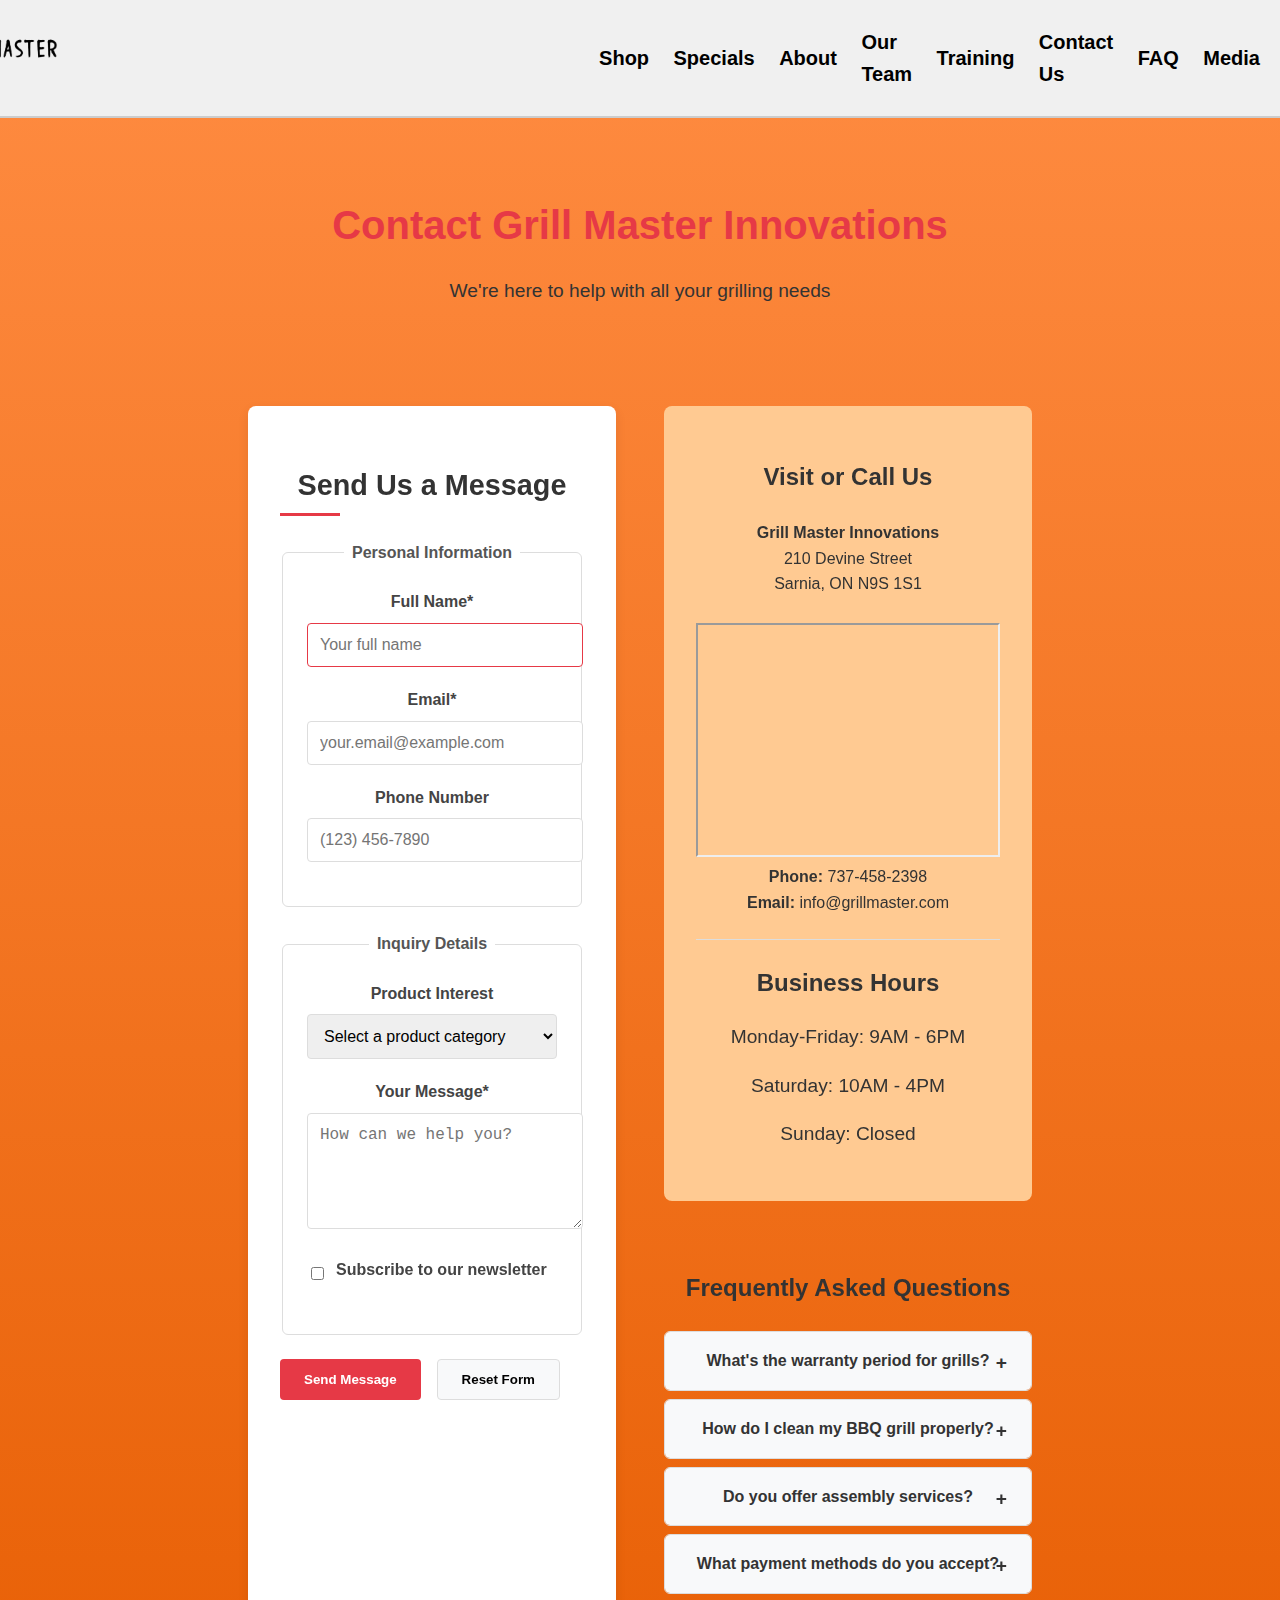
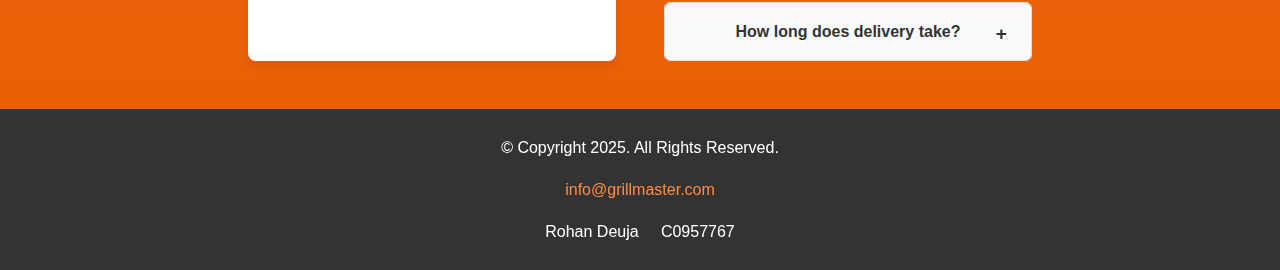
<file: contact.html>
<!DOCTYPE html>
<!-- 
    Student Name = Rohan Deuja
    Student ID = C0957767 -->
<html lang="en">
  <head>
    <meta charset="UTF-8" />
    <meta name="viewport" content="width=device-width, initial-scale=1.0" />

    <!-- Favicon Links -->
    <link rel="icon" href="images/fav.jpg" type="image/x-icon" />
    <link rel="shortcut icon" href="images/fav.jpg" type="image/x-icon" />
    <link rel="icon" type="image/png" sizes="32x32" href="images/fav.jpg" />
    <link rel="icon" type="image/png" sizes="16x16" href="images/fav.jpg" />

    <link rel="stylesheet" href="css/style.css" />
    <link rel="stylesheet" href="css/contact.css" />
    <title>Contact Us</title>
  </head>
  <body>
    <!-- Navigation Bar -->
    <nav>
      <!-- Logo linking back to the home page -->
      <a href="index.html">
        <img src="images/logo.png" alt="Grill Master Logo" />
      </a>
      <!-- Navigation Links -->
      &nbsp; &nbsp;
      <a href="index.html">Shop</a> &nbsp; &nbsp;
      <a href="specials.html">Specials</a> &nbsp; &nbsp;
      <a href="about.html">About</a> &nbsp; &nbsp;
      <a href="team.html">Our Team</a> &nbsp; &nbsp;
      <a href="training.html">Training</a> &nbsp; &nbsp;
      <a href="contact.html">Contact Us</a> &nbsp; &nbsp;
      <a href="faq.html">FAQ</a>&nbsp; &nbsp;
      <a href="media.html">Media</a>
    </nav>

    <!-- Main Content -->
    <main class="contact-main">
      <!-- Page Header -->
      <section class="contact-header">
        <h1>Contact Grill Master Innovations</h1>
        <p>We're here to help with all your grilling needs</p>
      </section>

      <!-- Two-Column Layout -->
      <div class="contact-container">
        <!-- Contact Form Section -->
        <section class="contact-form-section">
          <h2>Send Us a Message</h2>
          <form id="contactForm" class="contact-form">
            <fieldset>
              <legend>Personal Information</legend>

              <div class="form-group">
                <label for="name">Full Name*</label>
                <input
                  type="text"
                  id="name"
                  name="name"
                  required
                  placeholder="Your full name"
                  autofocus
                />
              </div>

              <div class="form-group">
                <label for="email">Email*</label>
                <input
                  type="email"
                  id="email"
                  name="email"
                  required
                  placeholder="your.email@example.com"
                />
              </div>

              <div class="form-group">
                <label for="phone">Phone Number</label>
                <input
                  type="tel"
                  id="phone"
                  name="phone"
                  placeholder="(123) 456-7890"
                />
              </div>
            </fieldset>

            <fieldset>
              <legend>Inquiry Details</legend>

              <div class="form-group">
                <label for="product">Product Interest</label>
                <select id="product" name="product">
                  <option value="">Select a product category</option>
                  <option value="gas">Gas Grills</option>
                  <option value="charcoal">Charcoal Grills</option>
                  <option value="electric">Electric Grills</option>
                  <option value="accessories">Accessories</option>
                  <option value="other">Other Inquiry</option>
                </select>
              </div>

              <div class="form-group">
                <label for="message">Your Message*</label>
                <textarea
                  id="message"
                  name="message"
                  rows="5"
                  required
                  placeholder="How can we help you?"
                ></textarea>
              </div>

              <div class="form-group checkbox-group">
                <input type="checkbox" id="newsletter" name="newsletter" />
                <label for="newsletter">Subscribe to our newsletter</label>
              </div>
            </fieldset>

            <div class="form-buttons">
              <button type="submit" class="submit-btn">Send Message</button>
              <button type="reset" class="reset-btn">Reset Form</button>
            </div>
          </form>
        </section>

        <!-- FAQ & Contact Info Section -->
        <aside class="faq-contact-section">
          <div class="contact-info">
            <h2>Visit or Call Us</h2>
            <address>
              <strong>Grill Master Innovations</strong><br />
              210 Devine Street<br />
              Sarnia, ON N9S 1S1<br /><br />
              <iframe
                class="map"
                src="https://www.google.com/maps/embed?pb=!1m18!1m12!1m3!1d190255.91261677735!2d-87.73187899999999!3d41.83371054999999!2m3!1f0!2f0!3f0!3m2!1i1024!2i768!4f13.1!3m3!1m2!1s0x880e2c3cd0f4cbed%3A0xafe0a6ad09c0c000!2sChicago%2C%20IL%2C%20USA!5e0!3m2!1sen!2sca!4v1737941074437!5m2!1sen!2sca"
                width="300"
                height="230"
                allowfullscreen=""
                loading="lazy"
                referrerpolicy="no-referrer-when-downgrade"
              >
              </iframe
              ><br />
              <strong>Phone:</strong> 737-458-2398<br />
              <strong>Email:</strong> info@grillmaster.com
            </address>

            <div class="business-hours">
              <h3>Business Hours</h3>
              <p>Monday-Friday: 9AM - 6PM</p>
              <p>Saturday: 10AM - 4PM</p>
              <p>Sunday: Closed</p>
            </div>
          </div>

          <div class="faq-section">
            <h2>Frequently Asked Questions</h2>

            <div class="faq-accordion">
              <!-- FAQ Item 1 -->
              <details class="faq-item">
                <summary class="faq-question">
                  What's the warranty period for grills?
                </summary>
                <div class="faq-answer">
                  <p>
                    Our standard warranty is 3 years for all grills, covering
                    manufacturing defects. Extended warranties are available for
                    purchase.
                  </p>
                </div>
              </details>

              <!-- FAQ Item 2 -->
              <details class="faq-item">
                <summary class="faq-question">
                  How do I clean my BBQ grill properly?
                </summary>
                <div class="faq-answer">
                  <p>
                    For charcoal grills: Empty ashes after each use. For all
                    grills: Brush grates while warm, clean with mild detergent,
                    and cover when not in use. Attend our
                    <a href="training.html">training sessions</a> for detailed
                    guidance.
                  </p>
                </div>
              </details>

              <!-- FAQ Item 3 -->
              <details class="faq-item">
                <summary class="faq-question">
                  Do you offer assembly services?
                </summary>
                <div class="faq-answer">
                  <p>
                    Yes! We provide professional assembly for $49.99. All our
                    training sessions include free assembly demonstrations.
                  </p>
                </div>
              </details>

              <!-- FAQ Item 4 -->
              <details class="faq-item">
                <summary class="faq-question">
                  What payment methods do you accept?
                </summary>
                <div class="faq-answer">
                  <p>
                    We accept Visa, Mastercard, American Express, PayPal, and
                    cash for in-store purchases.
                  </p>
                </div>
              </details>

              <!-- FAQ Item 5 -->
              <details class="faq-item">
                <summary class="faq-question">
                  How long does delivery take?
                </summary>
                <div class="faq-answer">
                  <p>
                    Most orders ship within 1-2 business days. Local delivery
                    takes 3-5 days, with expedited options available.
                  </p>
                </div>
              </details>
            </div>
          </div>
        </aside>
      </div>
    </main>

    <!-- Footer Section -->
    <footer>
      <p>&copy; Copyright 2025. All Rights Reserved.</p>
      <p><a href="mailto:info@grillmaster.com">info@grillmaster.com</a></p>
      <p>Rohan Deuja &nbsp; &nbsp; C0957767</p>
    </footer>
    <script src="scripts/faq.js"></script>
  </body>
</html>
</file>
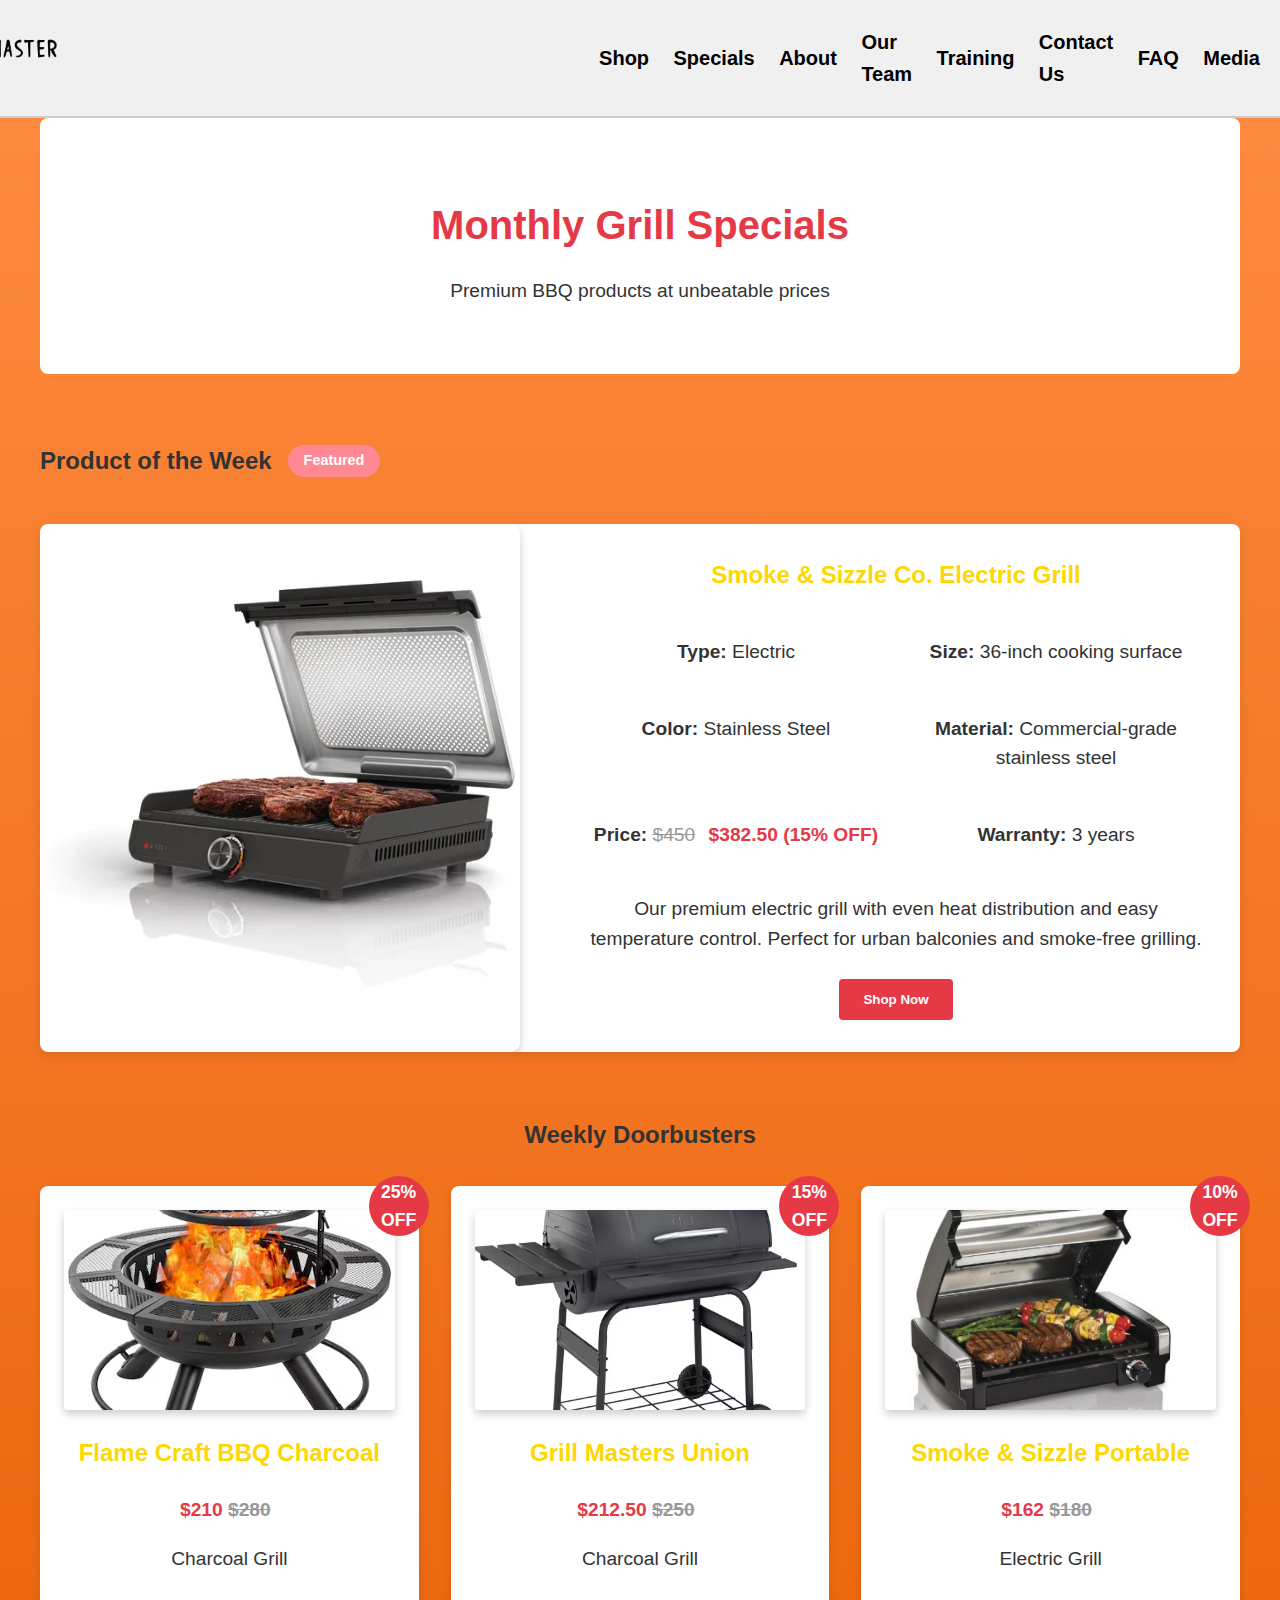
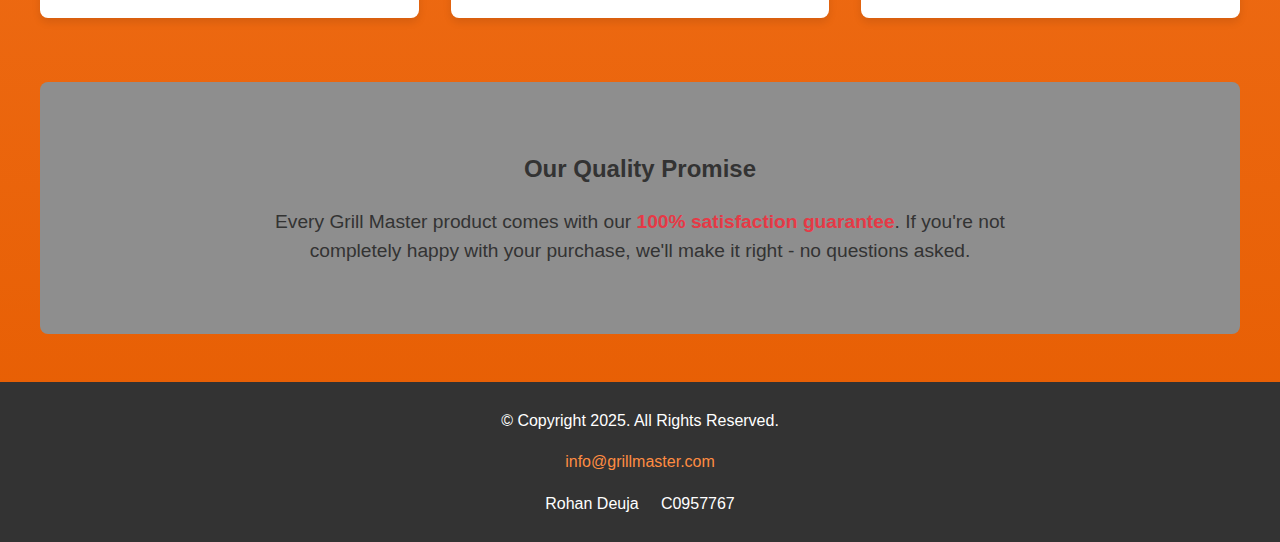
<file: specials.html>
<!DOCTYPE html>
<!-- 
    Student Name = Rohan Deuja
    Student ID = C0957767 -->
<html lang="en">
  <head>
    <meta charset="UTF-8" />
    <meta name="viewport" content="width=device-width, initial-scale=1.0" />

    <!-- Favicon Links -->
    <link rel="icon" href="images/fav.jpg" type="image/x-icon" />
    <link rel="shortcut icon" href="images/fav.jpg" type="image/x-icon" />
    <link rel="icon" type="image/png" sizes="32x32" href="images/fav.jpg" />
    <link rel="icon" type="image/png" sizes="16x16" href="images/fav.jpg" />

    <link rel="stylesheet" href="css/style.css" />
    <link rel="stylesheet" href="css/special.css" />
    <title>Specials</title>
  </head>
  <body>
    <!-- Navigation Bar -->
    <nav>
      <!-- Logo linking back to the home page -->
      <a href="index.html">
        <img src="images/logo.png" alt="Grill Master Logo" />
      </a>
      <!-- Navigation Links -->
      &nbsp; &nbsp;
      <a href="index.html">Shop</a> &nbsp; &nbsp;
      <a href="specials.html">Specials</a> &nbsp; &nbsp;
      <a href="about.html">About</a> &nbsp; &nbsp;
      <a href="team.html">Our Team</a> &nbsp; &nbsp;
      <a href="training.html">Training</a> &nbsp; &nbsp;
      <a href="contact.html">Contact Us</a> &nbsp; &nbsp;
      <a href="faq.html">FAQ</a>&nbsp; &nbsp;
      <a href="media.html">Media</a>
    </nav>

    <!-- Main Content Section -->
    <main class="specials-main">
      <!-- Hero Banner -->
      <section class="specials-hero">
        <h1>Monthly Grill Specials</h1>
        <p>Premium BBQ products at unbeatable prices</p>
      </section>

      <!-- Product of the Week -->
      <section class="product-highlight">
        <div class="section-header">
          <h2>Product of the Week</h2>
          <div class="highlight-badge">Featured</div>
        </div>

        <div class="product-card">
          <img
            src="images/Smoke & Sizzle Electric Grill.jpeg"
            alt="Smoke & Sizzle Electric Grill"
            class="product-image"
          />
          <div class="product-details">
            <h3>Smoke & Sizzle Co. Electric Grill</h3>
            <div class="product-attributes">
              <p><strong>Type:</strong> Electric</p>
              <p><strong>Size:</strong> 36-inch cooking surface</p>
              <p><strong>Color:</strong> Stainless Steel</p>
              <p><strong>Material:</strong> Commercial-grade stainless steel</p>
              <p>
                <strong>Price:</strong>
                <span class="original-price">$450</span>
                <span class="sale-price">$382.50 (15% OFF)</span>
              </p>
              <p><strong>Warranty:</strong> 3 years</p>
            </div>
            <p class="product-description">
              Our premium electric grill with even heat distribution and easy
              temperature control. Perfect for urban balconies and smoke-free
              grilling.
            </p>
            <button class="cta-button">Shop Now</button>
          </div>
        </div>
      </section>

      <!-- Weekly Sales -->
      <section class="weekly-sales">
        <h2>Weekly Doorbusters</h2>
        <div class="sale-grid">
          <!-- Product 1 -->
          <div class="sale-item">
            <div class="sale-badge">25% OFF</div>
            <img
              src="images/Flame Craft Charcoal Grill.jpeg"
              alt="Flame Craft Charcoal Grill"
              class="sale-image"
            />
            <h3>Flame Craft BBQ Charcoal</h3>
            <p class="sale-price">
              $210 <span class="original-price">$280</span>
            </p>
            <p class="product-type">Charcoal Grill</p>
          </div>

          <!-- Product 2 -->
          <div class="sale-item">
            <div class="sale-badge">15% OFF</div>
            <img
              src="images/Grill Masters Union Charcoal.jpeg"
              alt="Grill Masters Union Charcoal"
              class="sale-image"
            />
            <h3>Grill Masters Union</h3>
            <p class="sale-price">
              $212.50 <span class="original-price">$250</span>
            </p>
            <p class="product-type">Charcoal Grill</p>
          </div>

          <!-- Product 3 -->
          <div class="sale-item">
            <div class="sale-badge">10% OFF</div>
            <img
              src="images/Smoke & Sizzle Portable.jpeg.png"
              alt="Smoke & Sizzle Portable"
              class="sale-image"
            />
            <h3>Smoke & Sizzle Portable</h3>
            <p class="sale-price">
              $162 <span class="original-price">$180</span>
            </p>
            <p class="product-type">Electric Grill</p>
          </div>
        </div>
      </section>

      <!-- Customer Guarantee -->
      <section class="guarantee">
        <h2>Our Quality Promise</h2>
        <p>
          Every Grill Master product comes with our
          <strong>100% satisfaction guarantee</strong>. If you're not completely
          happy with your purchase, we'll make it right - no questions asked.
        </p>
      </section>
    </main>

    <!-- Footer Section -->
    <footer>
      <p>&copy; Copyright 2025. All Rights Reserved.</p>
      <p><a href="mailto:info@grillmaster.com">info@grillmaster.com</a></p>
      <p>Rohan Deuja &nbsp; &nbsp; C0957767</p>
    </footer>
  </body>
</html>
</file>
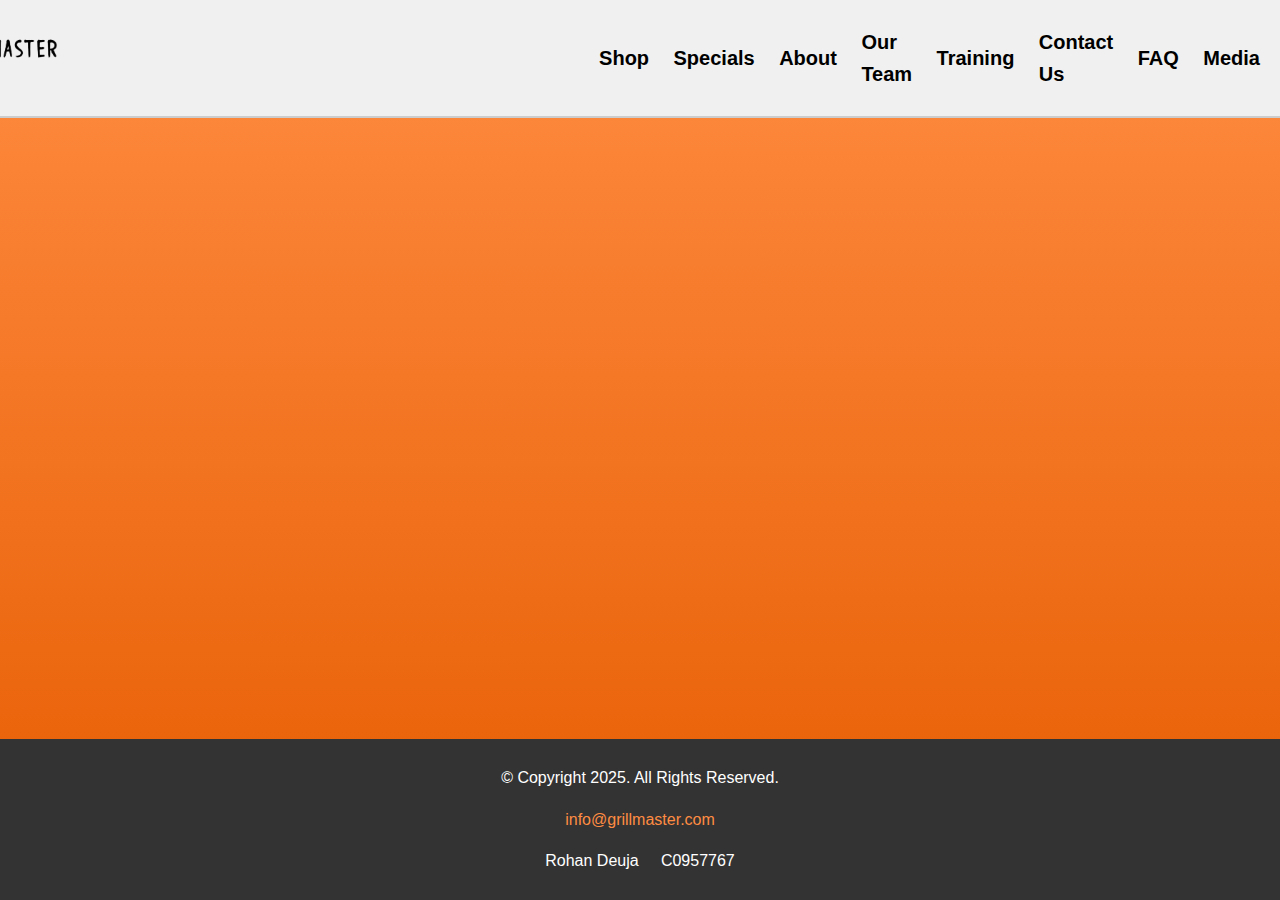
<file: templet.html>
<!DOCTYPE html>
<!-- 
    Student Name = Rohan Deuja
    Student ID = C0957767 -->
<html lang="en">
  <head>
    <meta charset="UTF-8" />
    <meta name="viewport" content="width=device-width, initial-scale=1.0" />

    <!-- Favicon Links -->
    <link rel="icon" href="images/fav.jpg" type="image/x-icon" />
    <link rel="shortcut icon" href="images/fav.jpg" type="image/x-icon" />
    <link rel="icon" type="image/png" sizes="32x32" href="images/fav.jpg" />
    <link rel="icon" type="image/png" sizes="16x16" href="images/fav.jpg" />
    <link rel="stylesheet" href="css/style.css" />
    <title>Templet</title>
  </head>
  <body>
    <!-- Navigation Bar -->
    <nav>
      <!-- Logo linking back to the home page -->
      <a href="index.html">
        <img src="images/logo.png" alt="Grill Master Logo" />
      </a>
      <!-- Navigation Links -->
      &nbsp; &nbsp;
      <a href="index.html">Shop</a> &nbsp; &nbsp;
      <a href="specials.html">Specials</a> &nbsp; &nbsp;
      <a href="about.html">About</a> &nbsp; &nbsp;
      <a href="team.html">Our Team</a> &nbsp; &nbsp;
      <a href="training.html">Training</a> &nbsp; &nbsp;
      <a href="contact.html">Contact Us</a> &nbsp; &nbsp;
      <a href="faq.html">FAQ</a>&nbsp; &nbsp;
      <a href="media.html">Media</a>
    </nav>

    <!-- Main Content Section -->
    <main></main>

    <!-- Footer Section -->
    <footer>
      <p>&copy; Copyright 2025. All Rights Reserved.</p>
      <p><a href="mailto:info@grillmaster.com">info@grillmaster.com</a></p>
      <p>Rohan Deuja &nbsp; &nbsp; C0957767</p>
    </footer>
  </body>
</html>
</file>
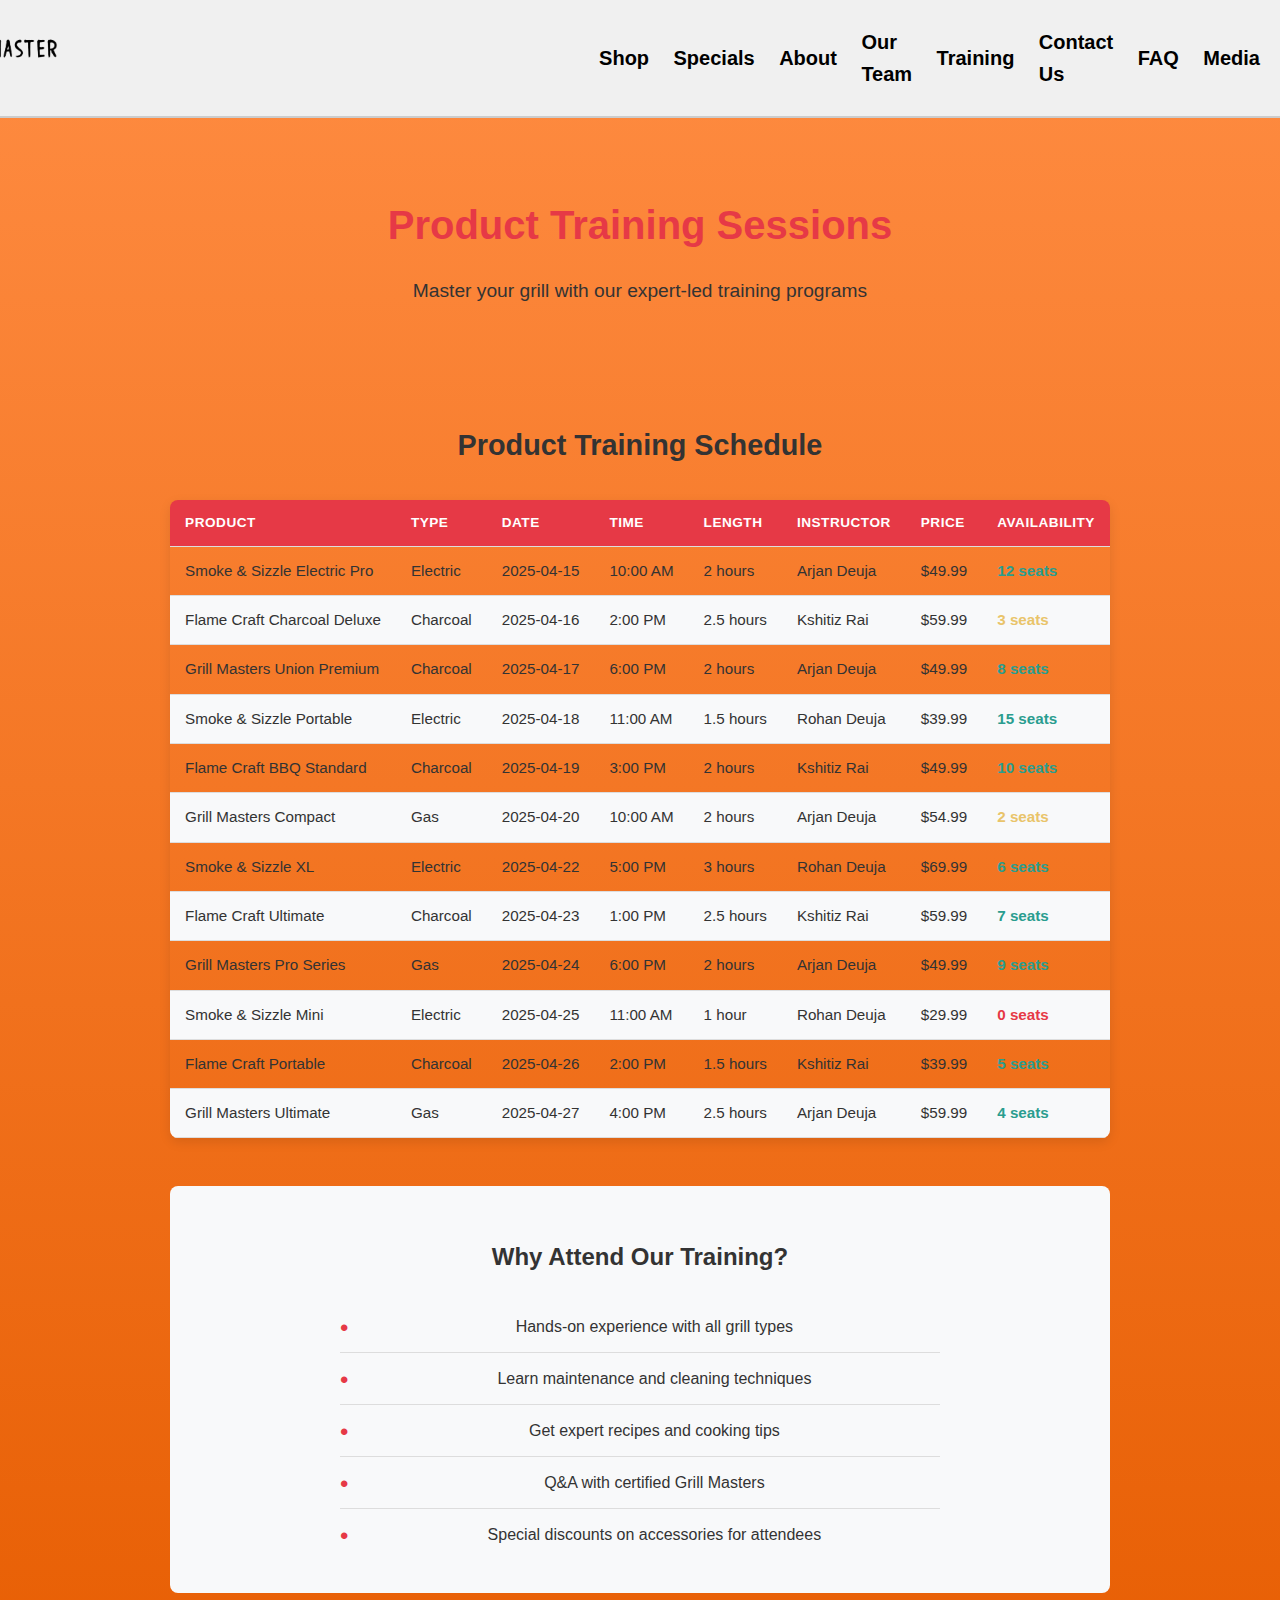
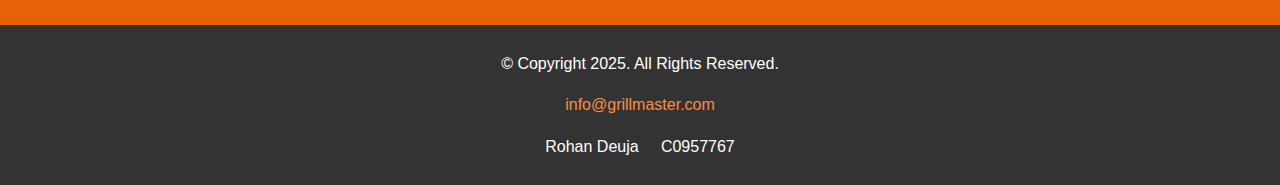
<file: training.html>
<!DOCTYPE html>
<!-- 
    Student Name = Rohan Deuja
    Student ID = C0957767 -->
<html lang="en">
  <head>
    <meta charset="UTF-8" />
    <meta name="viewport" content="width=device-width, initial-scale=1.0" />

    <!-- Favicon Links -->
    <link rel="icon" href="images/fav.jpg" type="image/x-icon" />
    <link rel="shortcut icon" href="images/fav.jpg" type="image/x-icon" />
    <link rel="icon" type="image/png" sizes="32x32" href="images/fav.jpg" />
    <link rel="icon" type="image/png" sizes="16x16" href="images/fav.jpg" />

    <link rel="stylesheet" href="css/style.css" />
    <link rel="stylesheet" href="css/traning.css" />
    <title>Training</title>
  </head>
  <body>
    <!-- Navigation Bar -->
    <nav>
      <!-- Logo linking back to the home page -->
      <a href="index.html">
        <img src="images/logo.png" alt="Grill Master Logo" />
      </a>
      <!-- Navigation Links -->
      &nbsp; &nbsp;
      <a href="index.html">Shop</a> &nbsp; &nbsp;
      <a href="specials.html">Specials</a> &nbsp; &nbsp;
      <a href="about.html">About</a> &nbsp; &nbsp;
      <a href="team.html">Our Team</a> &nbsp; &nbsp;
      <a href="training.html">Training</a> &nbsp; &nbsp;
      <a href="contact.html">Contact Us</a> &nbsp; &nbsp;
      <a href="faq.html">FAQ</a>&nbsp; &nbsp;
      <a href="media.html">Media</a>
    </nav>

    <!-- Main Content Section -->
    <main class="training-main">
      <!-- Header Section -->
      <section class="training-header">
        <h1>Product Training Sessions</h1>
        <p>Master your grill with our expert-led training programs</p>
      </section>

      <!-- Training Schedule Table -->
      <section class="schedule-section">
        <h2>Product Training Schedule</h2>
        <div class="table-container">
          <table class="training-table">
            <thead>
              <tr>
                <th>Product</th>
                <th>Type</th>
                <th>Date</th>
                <th>Time</th>
                <th>Length</th>
                <th>Instructor</th>
                <th>Price</th>
                <th>Availability</th>
              </tr>
            </thead>
            <tbody>
              <!-- Row 1 -->
              <tr>
                <td>Smoke & Sizzle Electric Pro</td>
                <td>Electric</td>
                <td>2025-04-15</td>
                <td>10:00 AM</td>
                <td>2 hours</td>
                <td>Arjan Deuja</td>
                <td>$49.99</td>
                <td class="available">12 seats</td>
              </tr>
              <!-- Row 2 -->
              <tr>
                <td>Flame Craft Charcoal Deluxe</td>
                <td>Charcoal</td>
                <td>2025-04-16</td>
                <td>2:00 PM</td>
                <td>2.5 hours</td>
                <td>Kshitiz Rai</td>
                <td>$59.99</td>
                <td class="limited">3 seats</td>
              </tr>
              <!-- Row 3 -->
              <tr>
                <td>Grill Masters Union Premium</td>
                <td>Charcoal</td>
                <td>2025-04-17</td>
                <td>6:00 PM</td>
                <td>2 hours</td>
                <td>Arjan Deuja</td>
                <td>$49.99</td>
                <td class="available">8 seats</td>
              </tr>
              <!-- Row 4 -->
              <tr>
                <td>Smoke & Sizzle Portable</td>
                <td>Electric</td>
                <td>2025-04-18</td>
                <td>11:00 AM</td>
                <td>1.5 hours</td>
                <td>Rohan Deuja</td>
                <td>$39.99</td>
                <td class="available">15 seats</td>
              </tr>
              <!-- Row 5 -->
              <tr>
                <td>Flame Craft BBQ Standard</td>
                <td>Charcoal</td>
                <td>2025-04-19</td>
                <td>3:00 PM</td>
                <td>2 hours</td>
                <td>Kshitiz Rai</td>
                <td>$49.99</td>
                <td class="available">10 seats</td>
              </tr>
              <!-- Row 6 -->
              <tr>
                <td>Grill Masters Compact</td>
                <td>Gas</td>
                <td>2025-04-20</td>
                <td>10:00 AM</td>
                <td>2 hours</td>
                <td>Arjan Deuja</td>
                <td>$54.99</td>
                <td class="limited">2 seats</td>
              </tr>
              <!-- Row 7 -->
              <tr>
                <td>Smoke & Sizzle XL</td>
                <td>Electric</td>
                <td>2025-04-22</td>
                <td>5:00 PM</td>
                <td>3 hours</td>
                <td>Rohan Deuja</td>
                <td>$69.99</td>
                <td class="available">6 seats</td>
              </tr>
              <!-- Row 8 -->
              <tr>
                <td>Flame Craft Ultimate</td>
                <td>Charcoal</td>
                <td>2025-04-23</td>
                <td>1:00 PM</td>
                <td>2.5 hours</td>
                <td>Kshitiz Rai</td>
                <td>$59.99</td>
                <td class="available">7 seats</td>
              </tr>
              <!-- Row 9 -->
              <tr>
                <td>Grill Masters Pro Series</td>
                <td>Gas</td>
                <td>2025-04-24</td>
                <td>6:00 PM</td>
                <td>2 hours</td>
                <td>Arjan Deuja</td>
                <td>$49.99</td>
                <td class="available">9 seats</td>
              </tr>
              <!-- Row 10 -->
              <tr>
                <td>Smoke & Sizzle Mini</td>
                <td>Electric</td>
                <td>2025-04-25</td>
                <td>11:00 AM</td>
                <td>1 hour</td>
                <td>Rohan Deuja</td>
                <td>$29.99</td>
                <td class="full">0 seats</td>
              </tr>
              <!-- Row 11 -->
              <tr>
                <td>Flame Craft Portable</td>
                <td>Charcoal</td>
                <td>2025-04-26</td>
                <td>2:00 PM</td>
                <td>1.5 hours</td>
                <td>Kshitiz Rai</td>
                <td>$39.99</td>
                <td class="available">5 seats</td>
              </tr>
              <!-- Row 12 -->
              <tr>
                <td>Grill Masters Ultimate</td>
                <td>Gas</td>
                <td>2025-04-27</td>
                <td>4:00 PM</td>
                <td>2.5 hours</td>
                <td>Arjan Deuja</td>
                <td>$59.99</td>
                <td class="available">4 seats</td>
              </tr>
            </tbody>
          </table>
        </div>
      </section>

      <!-- Training Benefits -->
      <section class="benefits">
        <h2>Why Attend Our Training?</h2>
        <ul class="benefits-list">
          <li>Hands-on experience with all grill types</li>
          <li>Learn maintenance and cleaning techniques</li>
          <li>Get expert recipes and cooking tips</li>
          <li>Q&A with certified Grill Masters</li>
          <li>Special discounts on accessories for attendees</li>
        </ul>
      </section>
    </main>

    <!-- Footer Section -->
    <footer>
      <p>&copy; Copyright 2025. All Rights Reserved.</p>
      <p><a href="mailto:info@grillmaster.com">info@grillmaster.com</a></p>
      <p>Rohan Deuja &nbsp; &nbsp; C0957767</p>
    </footer>
  </body>
</html>
</file>
<file: css/style.css>
/* Student Name = Rohan Deuja
Student ID = C0957767 */
body {
  margin: 0;
  padding: 0;
  font-family: Arial, sans-serif;
  background: linear-gradient(
    to bottom,
    #ff8c42,
    #e65c00
  ); /* Darkish orange gradient */
  color: #fff; /* Default text color */
  display: flex;
  flex-direction: column;
  min-height: 100vh; /* Ensure the page covers the full viewport height */
}

/* Header Styles */
header {
  text-align: center;
  padding: 10px 0;
}

header img {
  max-width: 100%;
  height: auto;
}
/* --------------------------------------------------------------------------------- */
/* --------------------------------------------------------------------------------- */
/* --------------------------------------------------------------------------------- */
/* Navigation Bar Styles */
nav {
  display: flex;
  justify-content: flex-end; /* Align nav links to the right */
  align-items: center; /* Vertically center the nav links */
  background-color: #f0f0f0; /* Light gray background */
  padding: 10px;
  border-bottom: 2px solid #ccc; /* Add a subtle border */
}

nav a {
  color: #000; /* Black text color */
  text-decoration: none;
  font-weight: bold;
  font-size: 20px;
  margin: 0 10px;
}

nav a:hover {
  color: #e65c00; /* Darkish orange on hover */
}

/* Align logo with text and add gap */
nav img {
  width: 210px; /* Double the size (original width was 100px) */
  height: auto; /* Maintain aspect ratio */
  margin-right: 500px; /* Add gap between logo and nav links */
}

/* Responsive Styles */
@media (max-width: 1024px) {
  /* Tablet Styles */
  .nav-links {
    gap: 15px;
  }

  nav a {
    font-size: 16px;
  }

  .logo {
    width: 180px;
  }
}

@media (max-width: 768px) {
  /* Mobile Styles */
  .hamburger {
    display: block;
  }

  .nav-links {
    position: fixed;
    top: 0;
    right: -100%;
    width: 70%;
    height: 100vh;
    background-color: #f0f0f0;
    flex-direction: column;
    align-items: center;
    justify-content: center;
    gap: 30px;
    transition: right 0.3s ease;
    z-index: 99;
    box-shadow: -5px 0 10px rgba(0, 0, 0, 0.1);
  }

  .nav-links.active {
    right: 0;
  }

  nav a {
    font-size: 20px;
    padding: 10px;
  }

  /* Animate Hamburger to X */
  .hamburger.active span:nth-child(1) {
    transform: rotate(45deg) translate(5px, 5px);
  }

  .hamburger.active span:nth-child(2) {
    opacity: 0;
  }

  .hamburger.active span:nth-child(3) {
    transform: rotate(-45deg) translate(7px, -6px);
  }
}

@media (max-width: 480px) {
  /* Small Mobile Devices */
  .logo {
    width: 150px;
  }

  .nav-links {
    width: 80%;
  }
}

/* --------------------------------------------------------------------------------- */
/* --------------------------------------------------------------------------------- */
/* --------------------------------------------------------------------------------- */

/* Main Content Styles */
main {
  flex: 1; /* Allow main content to grow and fill remaining space */
  text-align: center;
  padding: 20px;
}

main h1 {
  font-size: 2.5em;
  margin-bottom: 10px;
}

main h3 {
  font-size: 1.5em;
  margin-top: 0;
  color: #ffd700; /* Gold color for subheading */
}

main p {
  font-size: 1.2em;
  line-height: 1.5;
  max-width: 800px;
  margin: 20px auto;
}

main img {
  border-radius: 10px; /* Rounded corners for the welcome image */
  box-shadow: 0 4px 8px rgba(0, 0, 0, 0.2); /* Add a subtle shadow */
}

/* Footer Styles */
footer {
  background-color: #333; /* Dark background for footer */
  color: #fff;
  text-align: center;
  padding: 10px 0;
  margin-top: auto; /* Push footer to the bottom */
}

footer a {
  color: #ff8c42; /* Darkish orange for links */
  text-decoration: none;
}

footer a:hover {
  color: #ffd700; /* Gold color on hover */
}

/* -------------------------------------------------- */
body {
  font-family: "Arial", sans-serif;
  line-height: 1.6;
  color: #333;
  margin: 0;
  padding: 0;
}
</file>
<file: css/contact.css>
/* 
Student Name = Rohan Deuja
Student ID = C0957767 
*/

/* Contact Page Styles */
.contact-main {
  max-width: 1200px;
  margin: 0 auto;
  padding: 0 1rem 3rem;
}

.contact-header {
  text-align: center;
  padding: 3rem 1rem;
  margin-bottom: 2rem;
}

.contact-header h1 {
  color: #e63946;
  font-size: 2.5rem;
  margin-bottom: 1rem;
}

/* Two-Column Layout */
.contact-container {
  display: grid;
  grid-template-columns: 1fr 1fr;
  gap: 3rem;
  margin-top: 2rem;
}

/* Contact Form Styles */
.contact-form-section {
  background: white;
  padding: 2rem;
  border-radius: 8px;
  box-shadow: 0 4px 12px rgba(0, 0, 0, 0.08);
}

.contact-form-section h2 {
  color: #333;
  margin-bottom: 1.5rem;
  font-size: 1.8rem;
  position: relative;
  padding-bottom: 0.5rem;
}

.contact-form-section h2::after {
  content: "";
  display: block;
  width: 60px;
  height: 3px;
  background: #e63946;
  position: absolute;
  bottom: 0;
  left: 0;
}

fieldset {
  border: 1px solid #ddd;
  border-radius: 6px;
  padding: 1.5rem;
  margin-bottom: 1.5rem;
}

legend {
  padding: 0 0.5rem;
  font-weight: 600;
  color: #555;
}

.form-group {
  margin-bottom: 1.25rem;
}

.form-group label {
  display: block;
  margin-bottom: 0.5rem;
  font-weight: 600;
  color: #444;
}

.form-group input[type="text"],
.form-group input[type="email"],
.form-group input[type="tel"],
.form-group select,
.form-group textarea {
  width: 100%;
  padding: 0.75rem;
  border: 1px solid #ddd;
  border-radius: 4px;
  font-size: 1rem;
  transition: border-color 0.3s;
}

.form-group input:focus,
.form-group select:focus,
.form-group textarea:focus {
  border-color: #e63946;
  outline: none;
}

.checkbox-group {
  display: flex;
  align-items: center;
}

.checkbox-group input {
  margin-right: 0.75rem;
}

.form-buttons {
  display: flex;
  gap: 1rem;
  margin-top: 1rem;
}

.submit-btn,
.reset-btn {
  padding: 0.75rem 1.5rem;
  border: none;
  border-radius: 4px;
  font-weight: 600;
  cursor: pointer;
  transition: all 0.3s;
}

.submit-btn {
  background-color: #e63946;
  color: white;
}

.submit-btn:hover {
  background-color: #c1121f;
}

.reset-btn {
  background-color: #f8f9fa;
  border: 1px solid #ddd;
}

.reset-btn:hover {
  background-color: #e9ecef;
}

/* FAQ & Contact Info Section */
.faq-contact-section {
  display: flex;
  flex-direction: column;
  gap: 3rem;
}

.contact-info {
  background: #ffca92;
  padding: 2rem;
  border-radius: 8px;
}

.contact-info h2 {
  color: #333;
  margin-bottom: 1.5rem;
  font-size: 1.5rem;
}

address {
  font-style: normal;
  line-height: 1.6;
  margin-bottom: 1.5rem;
}

.business-hours {
  border-top: 1px solid #ddd;
  padding-top: 1.5rem;
}

.business-hours h3 {
  margin-bottom: 1rem;
  color: #333;
}

.faq-section h2 {
  color: #333;
  margin-bottom: 1.5rem;
  font-size: 1.5rem;
}

/* FAQ Accordion */
.faq-accordion {
  display: flex;
  flex-direction: column;
  gap: 0.5rem;
}

.faq-item {
  border: 1px solid #ddd;
  border-radius: 6px;
  overflow: hidden;
}

.faq-question {
  padding: 1rem 1.5rem;
  background: #f8f9fa;
  cursor: pointer;
  font-weight: 600;
  color: #333;
  list-style: none; /* Removes default arrow in some browsers */
  position: relative;
}

.faq-question:hover {
  background: #e9ecef;
}

.faq-question::after {
  content: "+";
  position: absolute;
  right: 1.5rem;
  font-size: 1.2rem;
}

.faq-item[open] .faq-question::after {
  content: "-";
}

.faq-answer {
  padding: 1rem 1.5rem;
  background: white;
  line-height: 1.6;
}

.faq-answer p {
  margin: 0;
}

/* Responsive Design */
@media (max-width: 900px) {
  .contact-container {
    grid-template-columns: 1fr;
    gap: 2rem;
  }

  .faq-contact-section {
    flex-direction: column-reverse;
  }
}

@media (max-width: 480px) {
  .form-buttons {
    flex-direction: column;
  }

  .submit-btn,
  .reset-btn {
    width: 100%;
  }

  .contact-header h1 {
    font-size: 2rem;
  }
}
/* ---------------------------------------------------------------------
 */

/* Audio Testimonial Section */
.audio-testimonial {
  background-color: #f8f8f8;
  border-radius: 8px;
  padding: 2rem;
  margin: 2rem 0;
  box-shadow: 0 2px 5px rgba(0, 0, 0, 0.1);
}

.audio-testimonial h2 {
  color: #025464;
  margin-bottom: 1rem;
  font-size: 1.5rem;
}

.audio-testimonial p {
  color: #333;
  margin-bottom: 1.5rem;
  font-size: 1.1rem;
}

.audio-testimonial audio {
  width: 100%;
  max-width: 500px;
  margin: 0 auto;
  display: block;
}

/* Style audio controls (works in most modern browsers) */
.audio-testimonial audio::-webkit-media-controls-panel {
  background-color: #025464;
  border-radius: 5px;
}

.audio-testimonial audio::-webkit-media-controls-play-button,
.audio-testimonial audio::-webkit-media-controls-mute-button {
  background-color: white;
  border-radius: 50%;
}
</file>
<file: css/special.css>
/* 
Student Name = Rohan Deuja
Student ID = C0957767 
*/

/* Specials Page Styles */
.specials-main {
  max-width: 1200px;
  margin: 0 auto;
  padding: 0 1rem;
}

.specials-hero {
  text-align: center;
  padding: 3rem 1rem;
  background-color: #ffffff;
  margin-bottom: 2rem;
  border-radius: 8px;
}

.specials-hero h1 {
  color: #e63946;
  font-size: 2.5rem;
  margin-bottom: 1rem;
}

/* Product Highlight Section */
.product-highlight {
  margin: 3rem 0;
}

.section-header {
  display: flex;
  align-items: center;
  gap: 1rem;
  margin-bottom: 1.5rem;
}

.highlight-badge {
  background-color: #ff8993;
  color: white;
  padding: 0.3rem 1rem;
  border-radius: 20px;
  font-size: 0.9rem;
  font-weight: bold;
}

.product-card {
  display: flex;
  gap: 2rem;
  background: rgb(255, 255, 255);
  border-radius: 8px;
  box-shadow: 0 4px 12px rgba(0, 0, 0, 0.1);
  overflow: hidden;
}

.product-image {
  width: 40%;
  object-fit: cover;
}

.product-details {
  padding: 2rem;
  flex: 1;
}

.product-attributes {
  display: grid;
  grid-template-columns: repeat(2, 1fr);
  gap: 0.5rem 1rem;
  margin: 1.5rem 0;
}

.original-price {
  text-decoration: line-through;
  color: #999;
  margin-right: 0.5rem;
}

.sale-price {
  color: #e63946;
  font-weight: bold;
}

.product-description {
  line-height: 1.6;
  margin: 1.5rem 0;
}

.cta-button {
  background-color: #e63946;
  color: white;
  border: none;
  padding: 0.8rem 1.5rem;
  border-radius: 4px;
  font-weight: bold;
  cursor: pointer;
  transition: background-color 0.3s;
}

.cta-button:hover {
  background-color: #c1121f;
}

/* Weekly Sales Grid */
.weekly-sales {
  margin: 4rem 0;
}

.sale-grid {
  display: grid;
  grid-template-columns: repeat(auto-fit, minmax(300px, 1fr));
  gap: 2rem;
  margin-top: 2rem;
}

.sale-item {
  background: white;
  border-radius: 8px;
  box-shadow: 0 4px 8px rgba(0, 0, 0, 0.1);
  padding: 1.5rem;
  position: relative;
  transition: transform 0.3s;
}

.sale-item:hover {
  transform: translateY(-5px);
}

.sale-badge {
  position: absolute;
  top: -10px;
  right: -10px;
  background-color: #e63946;
  color: white;
  width: 60px;
  height: 60px;
  border-radius: 50%;
  display: flex;
  align-items: center;
  justify-content: center;
  font-weight: bold;
  font-size: 1.1rem;
}

.sale-image {
  width: 100%;
  height: 200px;
  object-fit: cover;
  border-radius: 4px;
  margin-bottom: 1rem;
}

/* Guarantee Section */
.guarantee {
  text-align: center;
  padding: 3rem;
  background-color: #8e8e8e;
  border-radius: 8px;
  margin: 3rem 0;
}

.guarantee strong {
  color: #e63946;
}

/* Responsive Design */
@media (max-width: 768px) {
  .product-card {
    flex-direction: column;
  }

  .product-image {
    width: 100%;
    height: 250px;
  }

  .product-attributes {
    grid-template-columns: 1fr;
  }

  .specials-hero h1 {
    font-size: 2rem;
  }
}
</file>
<file: css/traning.css>
/* 
Student Name = Rohan Deuja
Student ID = C0957767 
*/

/* Training Page Styles */
.training-main {
  max-width: 1200px;
  margin: 0 auto;
  padding: 0 1rem 2rem;
}

.training-header {
  text-align: center;
  padding: 3rem 1rem;
  margin-bottom: 2rem;
}

.training-header h1 {
  color: #e63946;
  font-size: 2.5rem;
  margin-bottom: 1rem;
}

/* Table Styles */
.schedule-section {
  margin: 3rem 0;
}

.schedule-section h2 {
  text-align: center;
  color: #333;
  margin-bottom: 1.5rem;
  font-size: 1.8rem;
}

.table-container {
  overflow-x: auto;
  margin: 2rem 0;
  box-shadow: 0 4px 12px rgba(0, 0, 0, 0.1);
  border-radius: 8px;
}

.training-table {
  width: 100%;
  border-collapse: collapse;
  font-size: 0.95rem;
}

.training-table th,
.training-table td {
  padding: 12px 15px;
  text-align: left;
  border-bottom: 1px solid #ddd;
}

.training-table th {
  background-color: #e63946;
  color: white;
  font-weight: 600;
  text-transform: uppercase;
  font-size: 0.85rem;
  letter-spacing: 0.5px;
}

.training-table tbody tr:nth-child(even) {
  background-color: #f8f9fa;
}

.training-table tbody tr:hover {
  background-color: #f0f0f0;
}

/* Availability Status */
.available {
  color: #2a9d8f;
  font-weight: 600;
}

.limited {
  color: #e9c46a;
  font-weight: 600;
}

.full {
  color: #e63946;
  font-weight: 600;
}

/* Benefits Section */
.benefits {
  background-color: #f8f9fa;
  padding: 2rem;
  border-radius: 8px;
  margin-top: 3rem;
}

.benefits h2 {
  text-align: center;
  color: #333;
  margin-bottom: 1.5rem;
}

.benefits-list {
  max-width: 600px;
  margin: 0 auto;
  list-style-type: none;
  padding: 0;
}

.benefits-list li {
  padding: 0.8rem 0;
  border-bottom: 1px solid #ddd;
  position: relative;
  padding-left: 1.8rem;
}

.benefits-list li:last-child {
  border-bottom: none;
}

.benefits-list li::before {
  content: "•";
  color: #e63946;
  font-size: 1.5rem;
  position: absolute;
  left: 0;
  top: 0.5rem;
}

/* Responsive Design */
@media (max-width: 768px) {
  .training-header h1 {
    font-size: 2rem;
  }

  .training-table {
    font-size: 0.85rem;
  }

  .training-table th,
  .training-table td {
    padding: 8px 10px;
  }

  .benefits {
    padding: 1.5rem;
  }
}

@media (max-width: 480px) {
  .training-table {
    display: block;
  }

  .training-table thead {
    display: none;
  }

  .training-table tbody,
  .training-table tr,
  .training-table td {
    display: block;
    width: 100%;
  }

  .training-table tr {
    margin-bottom: 1rem;
    border: 1px solid #ddd;
    border-radius: 4px;
  }

  .training-table td {
    text-align: right;
    padding-left: 50%;
    position: relative;
    border-bottom: 1px solid #eee;
  }

  .training-table td::before {
    content: attr(data-label);
    position: absolute;
    left: 15px;
    width: 45%;
    padding-right: 10px;
    font-weight: bold;
    text-align: left;
  }
}
</file>
